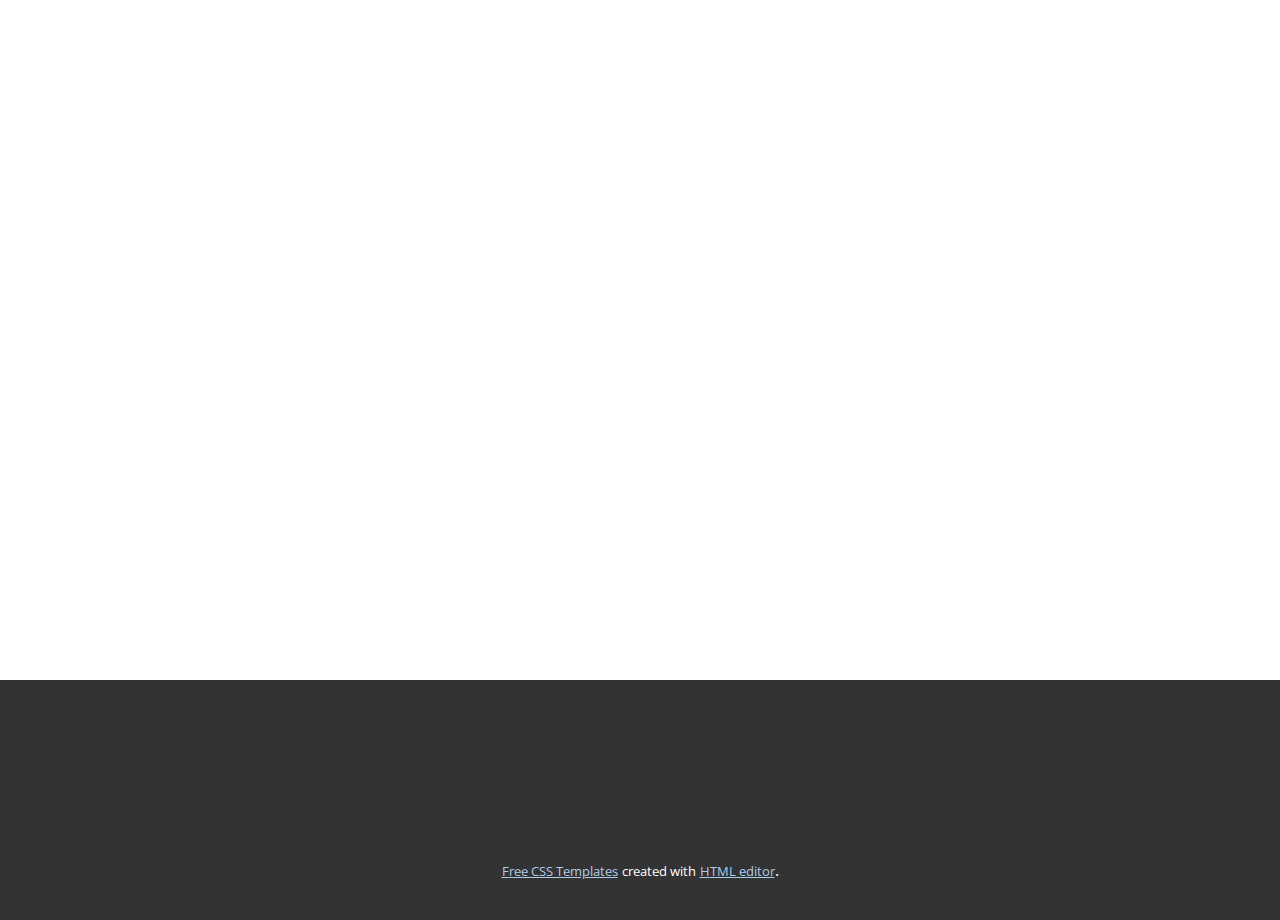
<file: Page-1.html>
<!DOCTYPE html>
<html style="font-size: 16px;">
  <head>
    <meta name="viewport" content="width=device-width, initial-scale=1.0">
    <meta charset="utf-8">
    <meta name="keywords" content="">
    <meta name="description" content="">
    <meta name="page_type" content="np-template-header-footer-from-plugin">
    <title>Page 1</title>
    <link rel="stylesheet" href="nicepage.css" media="screen">
<link rel="stylesheet" href="Page-1.css" media="screen">
    <script class="u-script" type="text/javascript" src="jquery.js" defer=""></script>
    <script class="u-script" type="text/javascript" src="nicepage.js" defer=""></script>
    <meta name="generator" content="Nicepage 3.22.0, nicepage.com">
    <link rel="icon" href="images/favicon.png">
    <link id="u-theme-google-font" rel="stylesheet" href="https://fonts.googleapis.com/css?family=Roboto:100,100i,300,300i,400,400i,500,500i,700,700i,900,900i|Open+Sans:300,300i,400,400i,600,600i,700,700i,800,800i">
    
    
    <script type="application/ld+json">{
		"@context": "http://schema.org",
		"@type": "Organization",
		"name": "Method"
}</script>
    <meta name="theme-color" content="#478ac9">
    <meta property="og:title" content="Page 1">
    <meta property="og:description" content="">
    <meta property="og:type" content="website">
  </head>
  <body class="u-body"><header class="u-clearfix u-header u-header" id="sec-7a0d"><div class="u-clearfix u-sheet u-sheet-1"></div></header>
    <section class="u-clearfix u-section-1" id="sec-0206">
      <div class="u-clearfix u-sheet u-valign-top u-sheet-1">
        <div class="u-align-left u-expanded-width u-left-0 u-video u-video-1">
          <div class="embed-responsive">
            <video class="embed-responsive-item">
              <source src="https://cdn.discordapp.com/attachments/856265933344997403/875963079974850560/How_to_launch_GT_V3_With_Cloud_Working_August-ysD-7J8rCWQ.mp4" type="video/mp4">
              <p>Your browser does not support HTML5 video.</p>
            </video>
            <button class="u-video-poster"></button>
          </div>
        </div>
      </div>
    </section>
    
    
    <footer class="u-align-center u-clearfix u-footer u-grey-80 u-footer" id="sec-f859"><div class="u-align-left u-clearfix u-sheet u-sheet-1"></div></footer>
    <section class="u-backlink u-clearfix u-grey-80">
      <a class="u-link" href="https://nicepage.com/css-templates" target="_blank">
        <span>Free CSS Templates</span>
      </a>
      <p class="u-text">
        <span>created with</span>
      </p>
      <a class="u-link" href="https://nicepage.com/wysiwyg-html-editor" target="_blank">
        <span>HTML editor</span>
      </a>. 
    </section>
  </body>
</html>
</file>
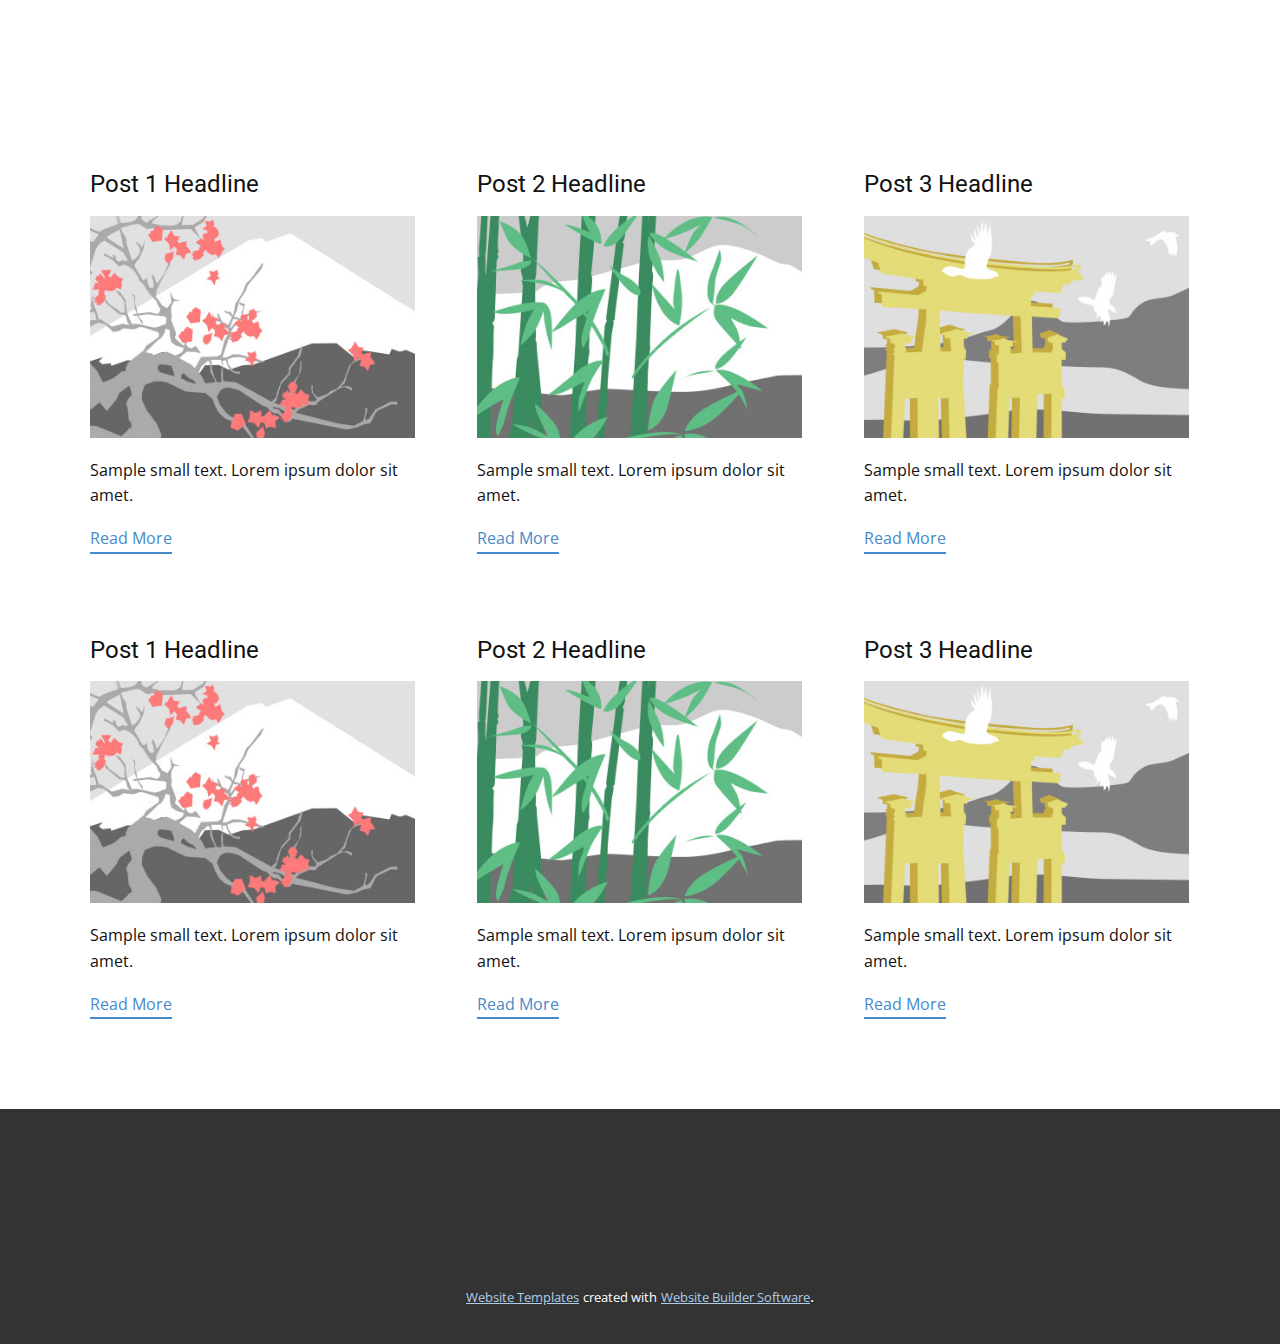
<file: blog/blog.html>
<html style="font-size: 16px;"><head>
    <meta name="viewport" content="width=device-width, initial-scale=1.0">
    <meta charset="utf-8">
    <meta name="keywords" content="">
    <meta name="description" content="">
    <meta name="page_type" content="np-template-header-footer-from-plugin">
    <title>Blog Template</title>
    <link rel="stylesheet" href="../nicepage.css" media="screen">
<link rel="stylesheet" href="../Blog-Template.css" media="screen">
    <script class="u-script" type="text/javascript" src="../jquery.js" defer=""></script>
    <script class="u-script" type="text/javascript" src="../nicepage.js" defer=""></script>
    <meta name="generator" content="Nicepage 3.22.0, nicepage.com">
    <link rel="icon" href="../images/favicon.png">
    <link id="u-theme-google-font" rel="stylesheet" href="https://fonts.googleapis.com/css?family=Roboto:100,100i,300,300i,400,400i,500,500i,700,700i,900,900i|Open+Sans:300,300i,400,400i,600,600i,700,700i,800,800i">
    
    
    <script type="application/ld+json">{
		"@context": "http://schema.org",
		"@type": "Organization",
		"name": "Method"
}</script>
    <meta name="theme-color" content="#478ac9">
  </head>
  <body class="u-body"><header class="u-clearfix u-header u-header" id="sec-7a0d"><div class="u-clearfix u-sheet u-sheet-1"></div></header>
    <section class="u-clearfix u-section-1" id="sec-7364">
      <div class="u-clearfix u-sheet u-valign-middle u-sheet-1"><!--blog--><!--blog_options_json--><!--{"type":"Recent","source":"","tags":"","count":""}--><!--/blog_options_json-->
        <div class="u-blog u-expanded-width u-repeater u-repeater-1"><!--blog_post-->
          <div class="u-blog-post u-container-style u-repeater-item u-white u-repeater-item-1">
            <div class="u-container-layout u-similar-container u-valign-top u-container-layout-1"><!--blog_post_header-->
              <h4 class="u-blog-control u-text u-text-1">
                <a class="u-post-header-link" href="../blog/post.html"><!--blog_post_header_content-->Post 1 Headline<!--/blog_post_header_content--></a>
              </h4><!--/blog_post_header--><!--blog_post_image-->
              <a class="u-post-header-link" href="../blog/post.html"><img alt="" class="u-blog-control u-expanded-width u-image u-image-default u-image-1" src="[data-uri]"></a><!--/blog_post_image--><!--blog_post_content-->
              <div class="u-blog-control u-post-content u-text u-text-2 fr-view">Sample small text. Lorem ipsum dolor sit amet.</div><!--/blog_post_content--><!--blog_post_readmore-->
              <a href="../blog/post.html" class="u-blog-control u-border-2 u-border-palette-1-base u-btn u-btn-rectangle u-button-style u-none u-btn-1"><!--blog_post_readmore_content-->Read More<!--/blog_post_readmore_content--></a><!--/blog_post_readmore-->
            </div>
          </div><div class="u-blog-post u-container-style u-repeater-item u-video-cover u-white">
            <div class="u-container-layout u-similar-container u-valign-top u-container-layout-2"><!--blog_post_header-->
              <h4 class="u-blog-control u-text u-text-3">
                <a class="u-post-header-link" href="../blog/post-1.html"><!--blog_post_header_content-->Post 2 Headline<!--/blog_post_header_content--></a>
              </h4><!--/blog_post_header--><!--blog_post_image-->
              <a class="u-post-header-link" href="../blog/post-1.html"><img alt="" class="u-blog-control u-expanded-width u-image u-image-default u-image-2" src="[data-uri]"></a><!--/blog_post_image--><!--blog_post_content-->
              <div class="u-blog-control u-post-content u-text u-text-4 fr-view">Sample small text. Lorem ipsum dolor sit amet.</div><!--/blog_post_content--><!--blog_post_readmore-->
              <a href="../blog/post-1.html" class="u-blog-control u-border-2 u-border-palette-1-base u-btn u-btn-rectangle u-button-style u-none u-btn-2"><!--blog_post_readmore_content-->Read More<!--/blog_post_readmore_content--></a><!--/blog_post_readmore-->
            </div>
          </div><div class="u-blog-post u-container-style u-repeater-item u-video-cover u-white">
            <div class="u-container-layout u-similar-container u-valign-top u-container-layout-3"><!--blog_post_header-->
              <h4 class="u-blog-control u-text u-text-5">
                <a class="u-post-header-link" href="../blog/post-2.html"><!--blog_post_header_content-->Post 3 Headline<!--/blog_post_header_content--></a>
              </h4><!--/blog_post_header--><!--blog_post_image-->
              <a class="u-post-header-link" href="../blog/post-2.html"><img alt="" class="u-blog-control u-expanded-width u-image u-image-default u-image-3" src="[data-uri]"></a><!--/blog_post_image--><!--blog_post_content-->
              <div class="u-blog-control u-post-content u-text u-text-6 fr-view">Sample small text. Lorem ipsum dolor sit amet.</div><!--/blog_post_content--><!--blog_post_readmore-->
              <a href="../blog/post-2.html" class="u-blog-control u-border-2 u-border-palette-1-base u-btn u-btn-rectangle u-button-style u-none u-btn-3"><!--blog_post_readmore_content-->Read More<!--/blog_post_readmore_content--></a><!--/blog_post_readmore-->
            </div>
          </div><div class="u-blog-post u-container-style u-repeater-item u-white u-repeater-item-1">
            <div class="u-container-layout u-similar-container u-valign-top u-container-layout-1"><!--blog_post_header-->
              <h4 class="u-blog-control u-text u-text-1">
                <a class="u-post-header-link" href="../blog/post-3.html"><!--blog_post_header_content-->Post 1 Headline<!--/blog_post_header_content--></a>
              </h4><!--/blog_post_header--><!--blog_post_image-->
              <a class="u-post-header-link" href="../blog/post-3.html"><img alt="" class="u-blog-control u-expanded-width u-image u-image-default u-image-1" src="[data-uri]"></a><!--/blog_post_image--><!--blog_post_content-->
              <div class="u-blog-control u-post-content u-text u-text-2 fr-view">Sample small text. Lorem ipsum dolor sit amet.</div><!--/blog_post_content--><!--blog_post_readmore-->
              <a href="../blog/post-3.html" class="u-blog-control u-border-2 u-border-palette-1-base u-btn u-btn-rectangle u-button-style u-none u-btn-1"><!--blog_post_readmore_content-->Read More<!--/blog_post_readmore_content--></a><!--/blog_post_readmore-->
            </div>
          </div><div class="u-blog-post u-container-style u-repeater-item u-video-cover u-white">
            <div class="u-container-layout u-similar-container u-valign-top u-container-layout-2"><!--blog_post_header-->
              <h4 class="u-blog-control u-text u-text-3">
                <a class="u-post-header-link" href="../blog/post-4.html"><!--blog_post_header_content-->Post 2 Headline<!--/blog_post_header_content--></a>
              </h4><!--/blog_post_header--><!--blog_post_image-->
              <a class="u-post-header-link" href="../blog/post-4.html"><img alt="" class="u-blog-control u-expanded-width u-image u-image-default u-image-2" src="[data-uri]"></a><!--/blog_post_image--><!--blog_post_content-->
              <div class="u-blog-control u-post-content u-text u-text-4 fr-view">Sample small text. Lorem ipsum dolor sit amet.</div><!--/blog_post_content--><!--blog_post_readmore-->
              <a href="../blog/post-4.html" class="u-blog-control u-border-2 u-border-palette-1-base u-btn u-btn-rectangle u-button-style u-none u-btn-2"><!--blog_post_readmore_content-->Read More<!--/blog_post_readmore_content--></a><!--/blog_post_readmore-->
            </div>
          </div><div class="u-blog-post u-container-style u-repeater-item u-video-cover u-white">
            <div class="u-container-layout u-similar-container u-valign-top u-container-layout-3"><!--blog_post_header-->
              <h4 class="u-blog-control u-text u-text-5">
                <a class="u-post-header-link" href="../blog/post-5.html"><!--blog_post_header_content-->Post 3 Headline<!--/blog_post_header_content--></a>
              </h4><!--/blog_post_header--><!--blog_post_image-->
              <a class="u-post-header-link" href="../blog/post-5.html"><img alt="" class="u-blog-control u-expanded-width u-image u-image-default u-image-3" src="[data-uri]"></a><!--/blog_post_image--><!--blog_post_content-->
              <div class="u-blog-control u-post-content u-text u-text-6 fr-view">Sample small text. Lorem ipsum dolor sit amet.</div><!--/blog_post_content--><!--blog_post_readmore-->
              <a href="../blog/post-5.html" class="u-blog-control u-border-2 u-border-palette-1-base u-btn u-btn-rectangle u-button-style u-none u-btn-3"><!--blog_post_readmore_content-->Read More<!--/blog_post_readmore_content--></a><!--/blog_post_readmore-->
            </div>
          </div><!--/blog_post--><!--blog_post-->
          <!--/blog_post--><!--blog_post-->
          <!--/blog_post-->
        </div><!--/blog-->
      </div>
    </section>
    
    
    <footer class="u-align-center u-clearfix u-footer u-grey-80 u-footer" id="sec-f859"><div class="u-align-left u-clearfix u-sheet u-sheet-1"></div></footer>
    <section class="u-backlink u-clearfix u-grey-80">
      <a class="u-link" href="https://nicepage.com/website-templates" target="_blank">
        <span>Website Templates</span>
      </a>
      <p class="u-text">
        <span>created with</span>
      </p>
      <a class="u-link" href="https://nicepage.com/" target="_blank">
        <span>Website Builder Software</span>
      </a>. 
    </section>
  
</body></html>
</file>
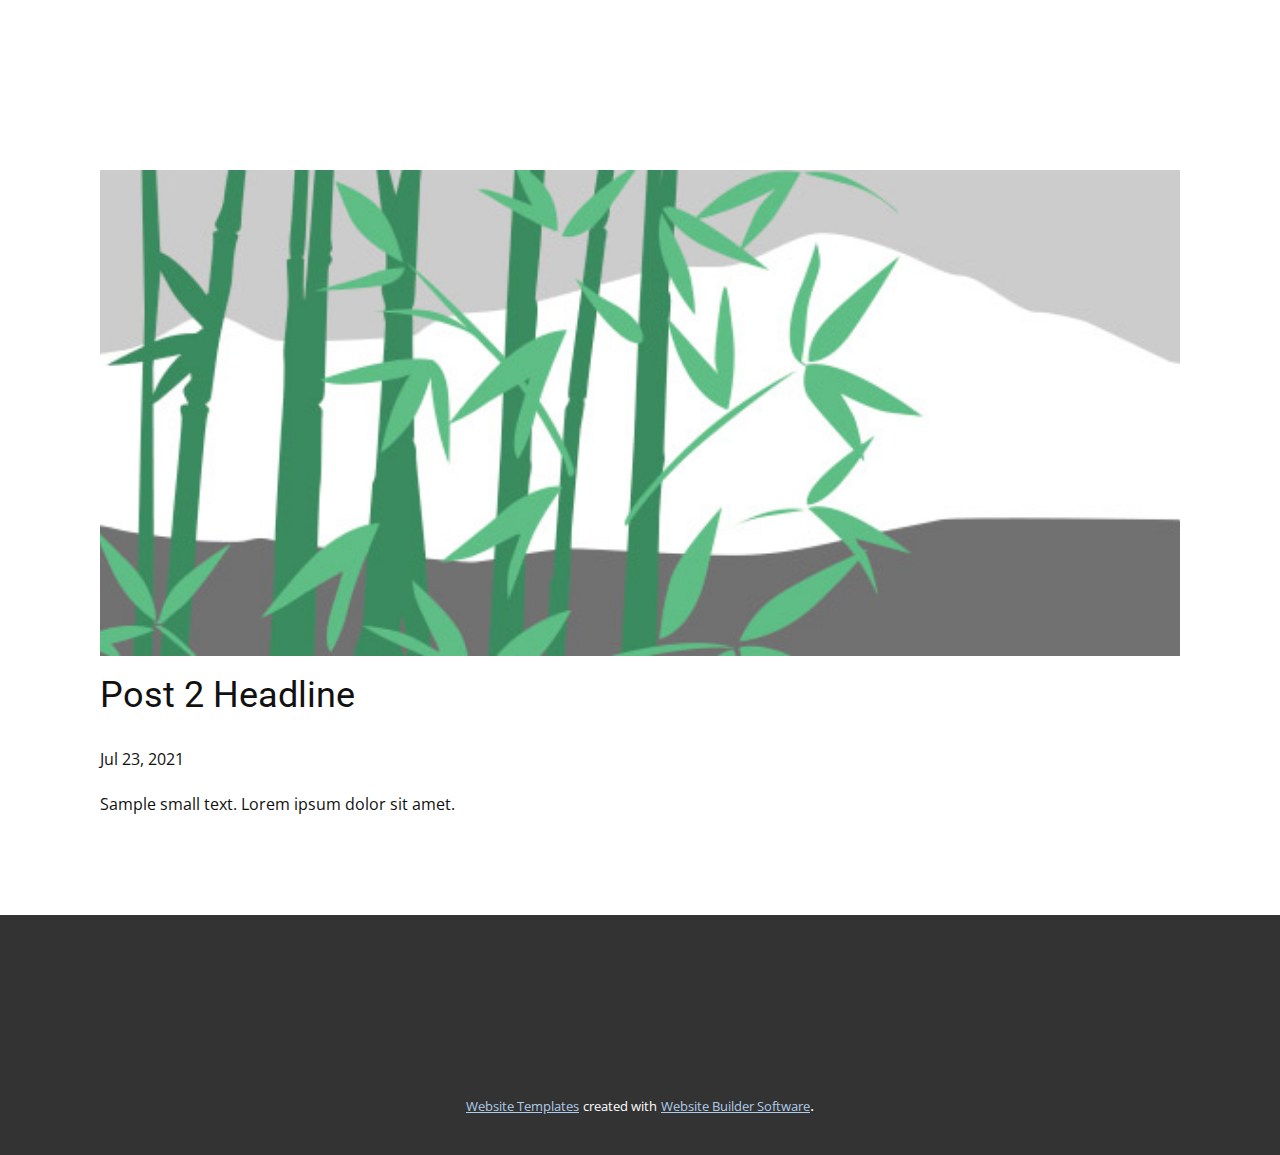
<file: blog/post-1.html>
<!doctype html>
<html style="font-size: 16px;"><head>
    <meta name="viewport" content="width=device-width, initial-scale=1.0">
    <meta charset="utf-8">
    <meta name="keywords" content="Post 1 Headline">
    <meta name="description" content="">
    <meta name="page_type" content="np-template-header-footer-from-plugin">
    <title>Post 2 Headline</title>
    <link rel="stylesheet" href="../nicepage.css" media="screen">
<link rel="stylesheet" href="../Post-Template.css" media="screen">
    <script class="u-script" type="text/javascript" src="../jquery.js" defer=""></script>
    <script class="u-script" type="text/javascript" src="../nicepage.js" defer=""></script>
    <meta name="generator" content="Nicepage 3.22.0, nicepage.com">
    <link rel="icon" href="../images/favicon.png">
    <link id="u-theme-google-font" rel="stylesheet" href="https://fonts.googleapis.com/css?family=Roboto:100,100i,300,300i,400,400i,500,500i,700,700i,900,900i|Open+Sans:300,300i,400,400i,600,600i,700,700i,800,800i">
    
    
    <script type="application/ld+json">{
		"@context": "http://schema.org",
		"@type": "Organization",
		"name": "Method"
}</script>
    <meta name="theme-color" content="#478ac9">
  </head>
  <body class="u-body"><header class="u-clearfix u-header u-header" id="sec-7a0d"><div class="u-clearfix u-sheet u-sheet-1"></div></header>
    <section class="u-align-center u-clearfix u-section-1" id="sec-3a4a">
      <div class="u-clearfix u-sheet u-valign-middle-md u-valign-middle-sm u-valign-middle-xs u-sheet-1"><!--post_details--><!--post_details_options_json--><!--{"source":""}--><!--/post_details_options_json--><!--blog_post-->
        <div class="u-container-style u-expanded-width u-post-details u-post-details-1">
          <div class="u-container-layout u-valign-middle u-container-layout-1"><!--blog_post_image-->
            <img alt="" class="u-blog-control u-expanded-width u-image u-image-default u-image-1" src="[data-uri]"><!--/blog_post_image--><!--blog_post_header-->
            <h2 class="u-blog-control u-text u-text-1">Post 2 Headline</h2><!--/blog_post_header--><!--blog_post_metadata-->
            <div class="u-blog-control u-metadata u-metadata-1"><!--blog_post_metadata_date-->
              <span class="u-meta-date u-meta-icon">Jul 23, 2021</span><!--/blog_post_metadata_date--><!--blog_post_metadata_category-->
              <!--/blog_post_metadata_category--><!--blog_post_metadata_comments-->
              <!--/blog_post_metadata_comments-->
            </div><!--/blog_post_metadata--><!--blog_post_content-->
            <div class="u-align-justify u-blog-control u-post-content u-text u-text-2 fr-view">
  Sample small text. Lorem ipsum dolor sit amet.
  </div><!--/blog_post_content-->
          </div>
        </div><!--/blog_post--><!--/post_details-->
      </div>
    </section>
    
    
    <footer class="u-align-center u-clearfix u-footer u-grey-80 u-footer" id="sec-f859"><div class="u-align-left u-clearfix u-sheet u-sheet-1"></div></footer>
    <section class="u-backlink u-clearfix u-grey-80">
      <a class="u-link" href="https://nicepage.com/website-templates" target="_blank">
        <span>Website Templates</span>
      </a>
      <p class="u-text">
        <span>created with</span>
      </p>
      <a class="u-link" href="https://nicepage.com/" target="_blank">
        <span>Website Builder Software</span>
      </a>. 
    </section>
  
</body></html>
</file>
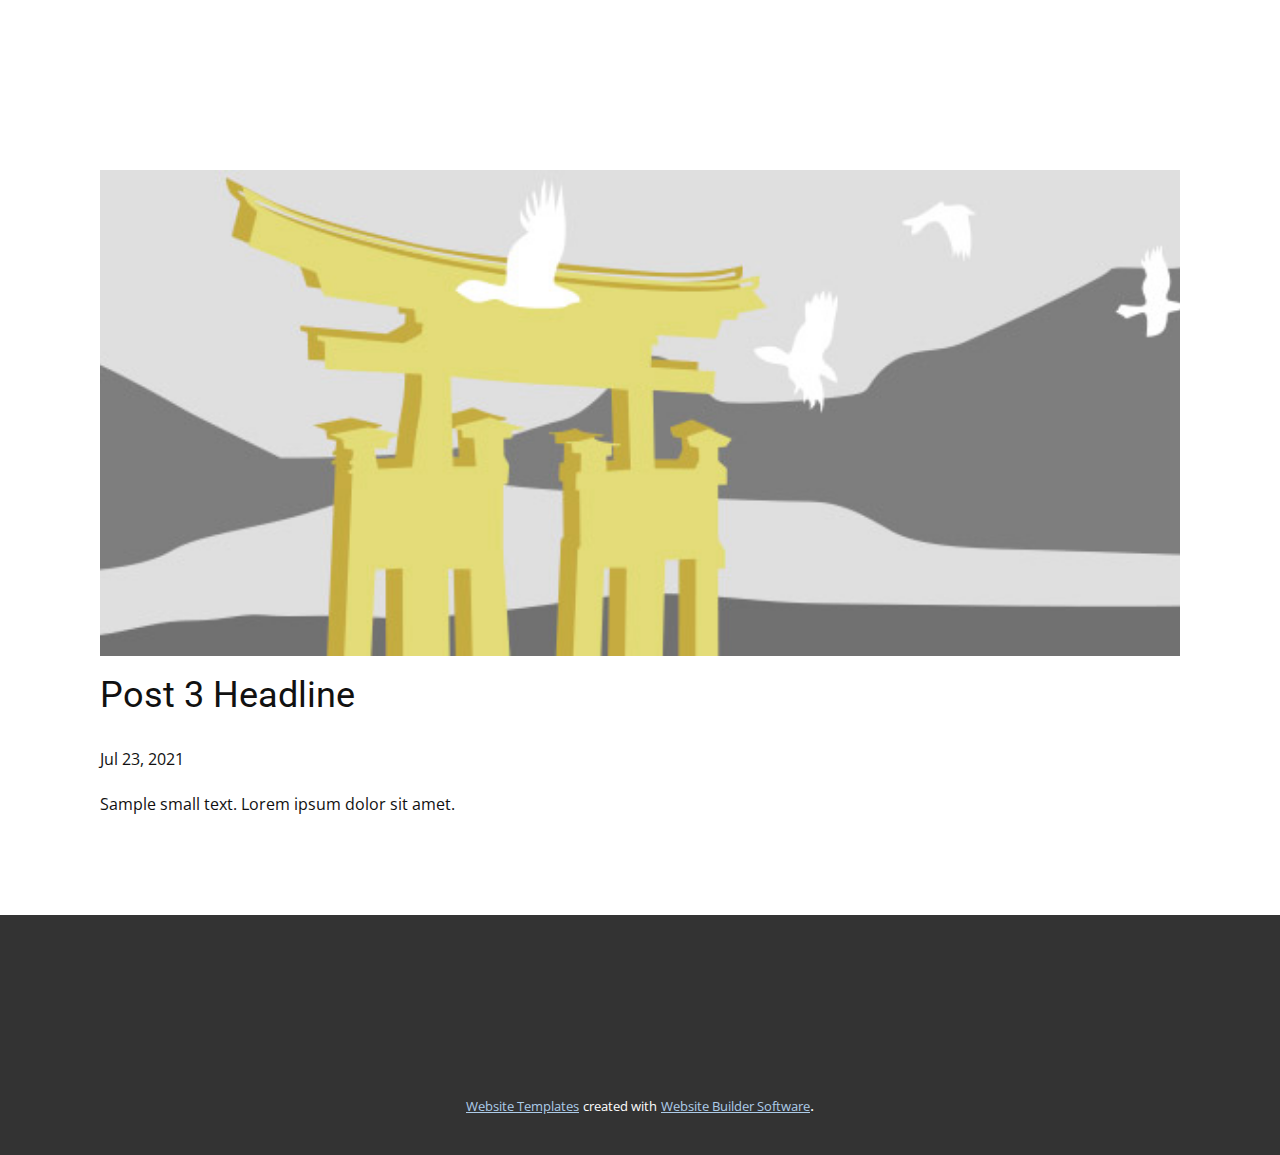
<file: blog/post-2.html>
<!doctype html>
<html style="font-size: 16px;"><head>
    <meta name="viewport" content="width=device-width, initial-scale=1.0">
    <meta charset="utf-8">
    <meta name="keywords" content="Post 1 Headline">
    <meta name="description" content="">
    <meta name="page_type" content="np-template-header-footer-from-plugin">
    <title>Post 3 Headline</title>
    <link rel="stylesheet" href="../nicepage.css" media="screen">
<link rel="stylesheet" href="../Post-Template.css" media="screen">
    <script class="u-script" type="text/javascript" src="../jquery.js" defer=""></script>
    <script class="u-script" type="text/javascript" src="../nicepage.js" defer=""></script>
    <meta name="generator" content="Nicepage 3.22.0, nicepage.com">
    <link rel="icon" href="../images/favicon.png">
    <link id="u-theme-google-font" rel="stylesheet" href="https://fonts.googleapis.com/css?family=Roboto:100,100i,300,300i,400,400i,500,500i,700,700i,900,900i|Open+Sans:300,300i,400,400i,600,600i,700,700i,800,800i">
    
    
    <script type="application/ld+json">{
		"@context": "http://schema.org",
		"@type": "Organization",
		"name": "Method"
}</script>
    <meta name="theme-color" content="#478ac9">
  </head>
  <body class="u-body"><header class="u-clearfix u-header u-header" id="sec-7a0d"><div class="u-clearfix u-sheet u-sheet-1"></div></header>
    <section class="u-align-center u-clearfix u-section-1" id="sec-3a4a">
      <div class="u-clearfix u-sheet u-valign-middle-md u-valign-middle-sm u-valign-middle-xs u-sheet-1"><!--post_details--><!--post_details_options_json--><!--{"source":""}--><!--/post_details_options_json--><!--blog_post-->
        <div class="u-container-style u-expanded-width u-post-details u-post-details-1">
          <div class="u-container-layout u-valign-middle u-container-layout-1"><!--blog_post_image-->
            <img alt="" class="u-blog-control u-expanded-width u-image u-image-default u-image-1" src="[data-uri]"><!--/blog_post_image--><!--blog_post_header-->
            <h2 class="u-blog-control u-text u-text-1">Post 3 Headline</h2><!--/blog_post_header--><!--blog_post_metadata-->
            <div class="u-blog-control u-metadata u-metadata-1"><!--blog_post_metadata_date-->
              <span class="u-meta-date u-meta-icon">Jul 23, 2021</span><!--/blog_post_metadata_date--><!--blog_post_metadata_category-->
              <!--/blog_post_metadata_category--><!--blog_post_metadata_comments-->
              <!--/blog_post_metadata_comments-->
            </div><!--/blog_post_metadata--><!--blog_post_content-->
            <div class="u-align-justify u-blog-control u-post-content u-text u-text-2 fr-view">
  Sample small text. Lorem ipsum dolor sit amet.
  </div><!--/blog_post_content-->
          </div>
        </div><!--/blog_post--><!--/post_details-->
      </div>
    </section>
    
    
    <footer class="u-align-center u-clearfix u-footer u-grey-80 u-footer" id="sec-f859"><div class="u-align-left u-clearfix u-sheet u-sheet-1"></div></footer>
    <section class="u-backlink u-clearfix u-grey-80">
      <a class="u-link" href="https://nicepage.com/website-templates" target="_blank">
        <span>Website Templates</span>
      </a>
      <p class="u-text">
        <span>created with</span>
      </p>
      <a class="u-link" href="https://nicepage.com/" target="_blank">
        <span>Website Builder Software</span>
      </a>. 
    </section>
  
</body></html>
</file>
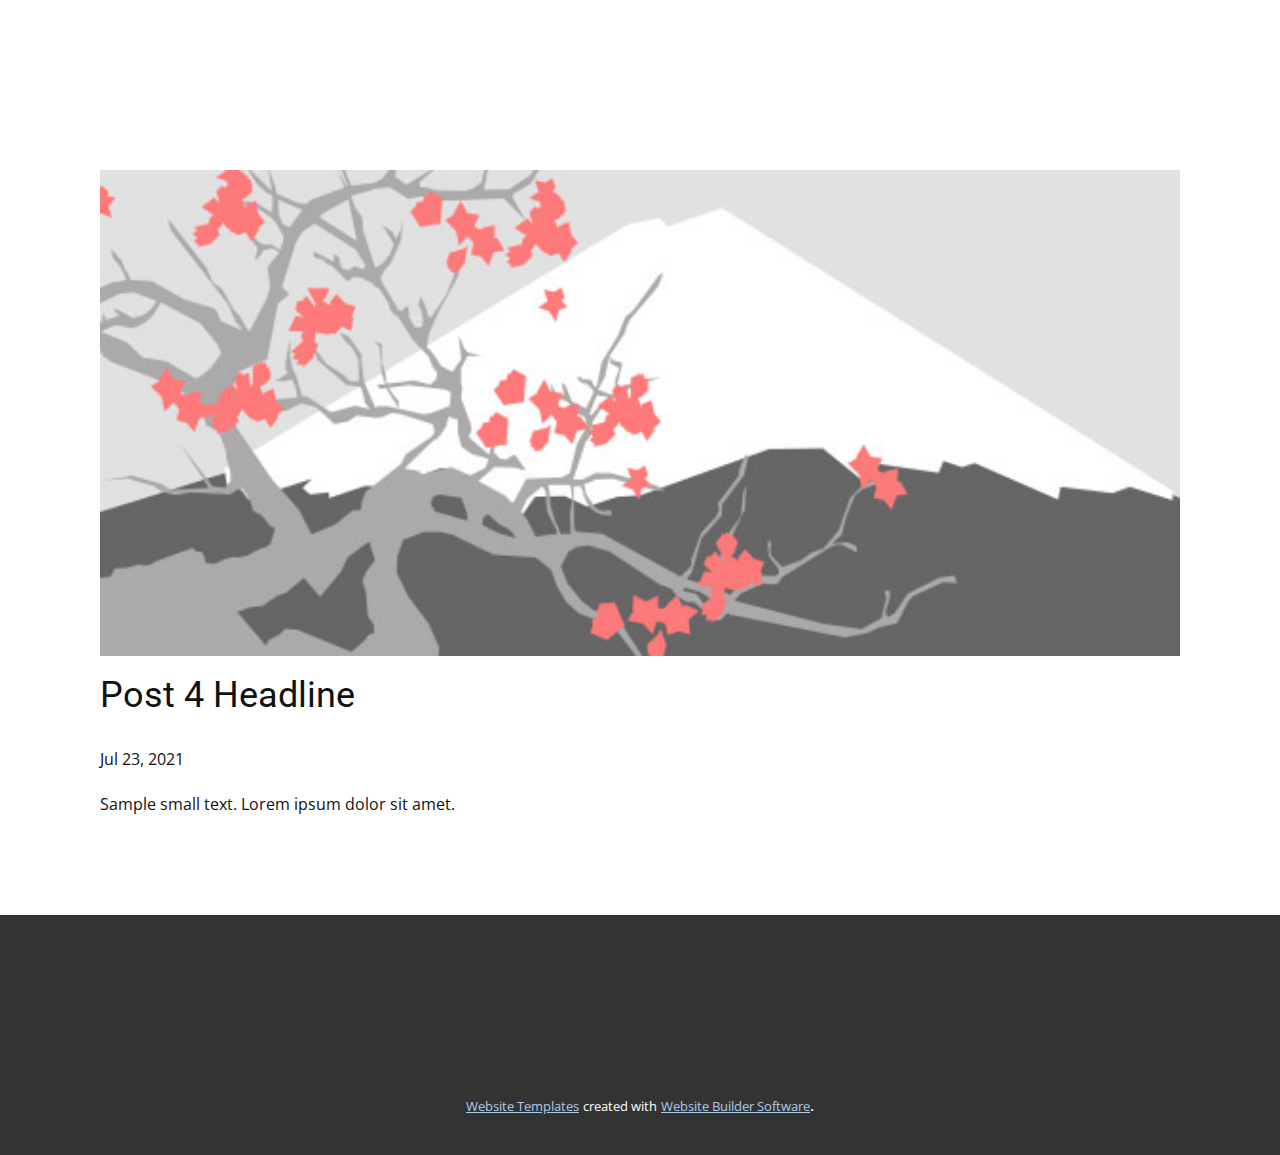
<file: blog/post-3.html>
<!doctype html>
<html style="font-size: 16px;"><head>
    <meta name="viewport" content="width=device-width, initial-scale=1.0">
    <meta charset="utf-8">
    <meta name="keywords" content="Post 1 Headline">
    <meta name="description" content="">
    <meta name="page_type" content="np-template-header-footer-from-plugin">
    <title>Post 4 Headline</title>
    <link rel="stylesheet" href="../nicepage.css" media="screen">
<link rel="stylesheet" href="../Post-Template.css" media="screen">
    <script class="u-script" type="text/javascript" src="../jquery.js" defer=""></script>
    <script class="u-script" type="text/javascript" src="../nicepage.js" defer=""></script>
    <meta name="generator" content="Nicepage 3.22.0, nicepage.com">
    <link rel="icon" href="../images/favicon.png">
    <link id="u-theme-google-font" rel="stylesheet" href="https://fonts.googleapis.com/css?family=Roboto:100,100i,300,300i,400,400i,500,500i,700,700i,900,900i|Open+Sans:300,300i,400,400i,600,600i,700,700i,800,800i">
    
    
    <script type="application/ld+json">{
		"@context": "http://schema.org",
		"@type": "Organization",
		"name": "Method"
}</script>
    <meta name="theme-color" content="#478ac9">
  </head>
  <body class="u-body"><header class="u-clearfix u-header u-header" id="sec-7a0d"><div class="u-clearfix u-sheet u-sheet-1"></div></header>
    <section class="u-align-center u-clearfix u-section-1" id="sec-3a4a">
      <div class="u-clearfix u-sheet u-valign-middle-md u-valign-middle-sm u-valign-middle-xs u-sheet-1"><!--post_details--><!--post_details_options_json--><!--{"source":""}--><!--/post_details_options_json--><!--blog_post-->
        <div class="u-container-style u-expanded-width u-post-details u-post-details-1">
          <div class="u-container-layout u-valign-middle u-container-layout-1"><!--blog_post_image-->
            <img alt="" class="u-blog-control u-expanded-width u-image u-image-default u-image-1" src="[data-uri]"><!--/blog_post_image--><!--blog_post_header-->
            <h2 class="u-blog-control u-text u-text-1">Post 4 Headline</h2><!--/blog_post_header--><!--blog_post_metadata-->
            <div class="u-blog-control u-metadata u-metadata-1"><!--blog_post_metadata_date-->
              <span class="u-meta-date u-meta-icon">Jul 23, 2021</span><!--/blog_post_metadata_date--><!--blog_post_metadata_category-->
              <!--/blog_post_metadata_category--><!--blog_post_metadata_comments-->
              <!--/blog_post_metadata_comments-->
            </div><!--/blog_post_metadata--><!--blog_post_content-->
            <div class="u-align-justify u-blog-control u-post-content u-text u-text-2 fr-view">
  Sample small text. Lorem ipsum dolor sit amet.
  </div><!--/blog_post_content-->
          </div>
        </div><!--/blog_post--><!--/post_details-->
      </div>
    </section>
    
    
    <footer class="u-align-center u-clearfix u-footer u-grey-80 u-footer" id="sec-f859"><div class="u-align-left u-clearfix u-sheet u-sheet-1"></div></footer>
    <section class="u-backlink u-clearfix u-grey-80">
      <a class="u-link" href="https://nicepage.com/website-templates" target="_blank">
        <span>Website Templates</span>
      </a>
      <p class="u-text">
        <span>created with</span>
      </p>
      <a class="u-link" href="https://nicepage.com/" target="_blank">
        <span>Website Builder Software</span>
      </a>. 
    </section>
  
</body></html>
</file>
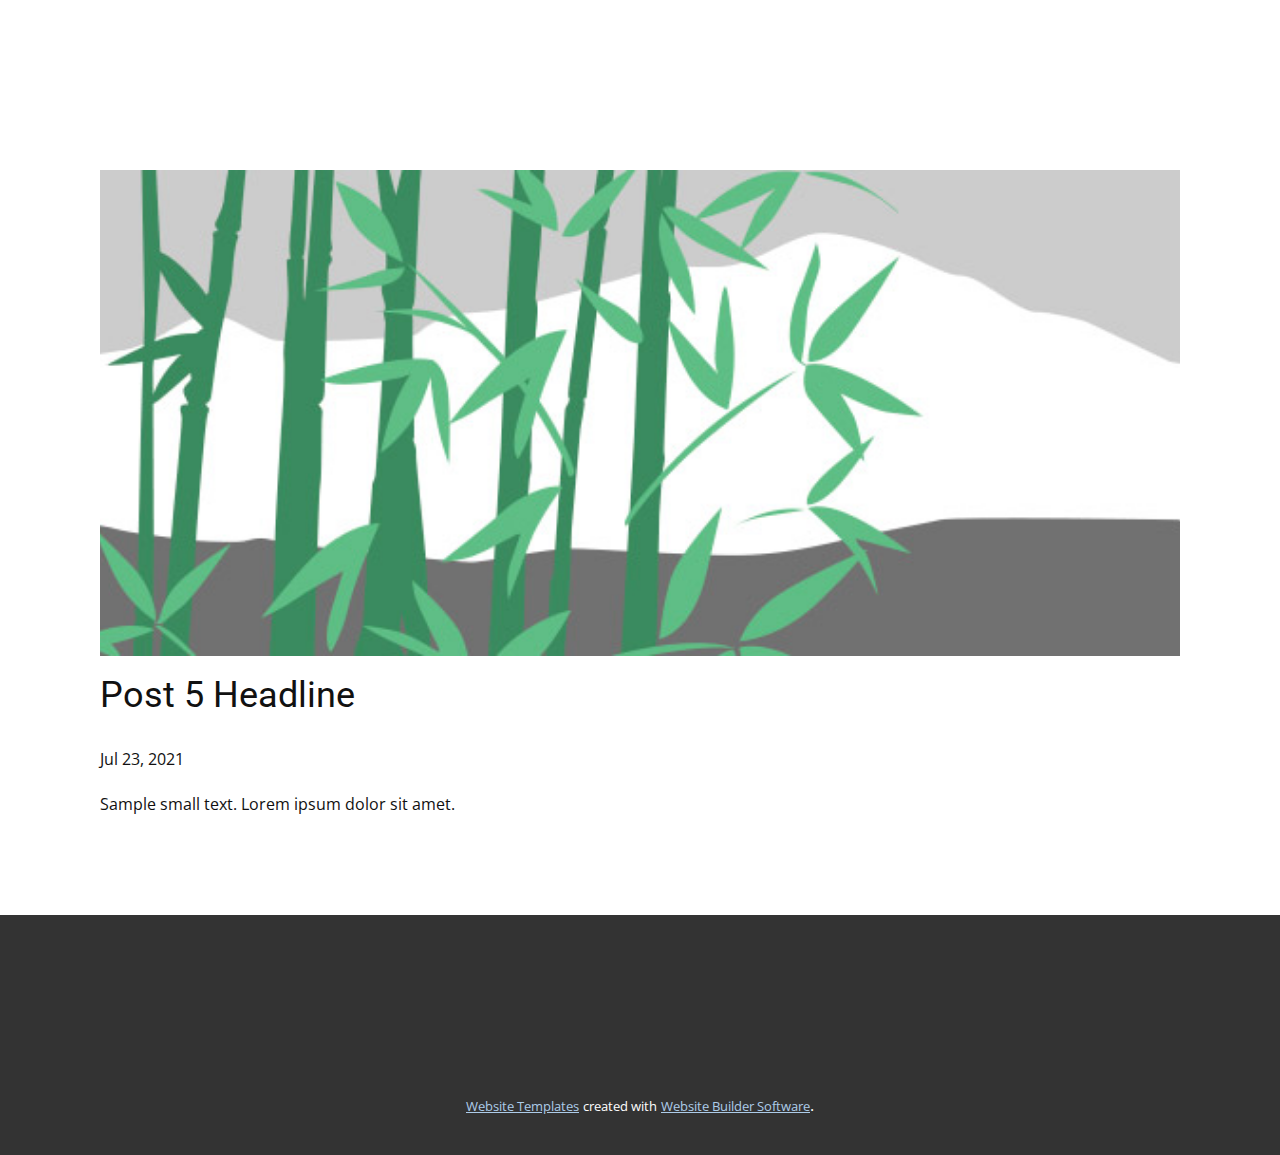
<file: blog/post-4.html>
<!doctype html>
<html style="font-size: 16px;"><head>
    <meta name="viewport" content="width=device-width, initial-scale=1.0">
    <meta charset="utf-8">
    <meta name="keywords" content="Post 1 Headline">
    <meta name="description" content="">
    <meta name="page_type" content="np-template-header-footer-from-plugin">
    <title>Post 5 Headline</title>
    <link rel="stylesheet" href="../nicepage.css" media="screen">
<link rel="stylesheet" href="../Post-Template.css" media="screen">
    <script class="u-script" type="text/javascript" src="../jquery.js" defer=""></script>
    <script class="u-script" type="text/javascript" src="../nicepage.js" defer=""></script>
    <meta name="generator" content="Nicepage 3.22.0, nicepage.com">
    <link rel="icon" href="../images/favicon.png">
    <link id="u-theme-google-font" rel="stylesheet" href="https://fonts.googleapis.com/css?family=Roboto:100,100i,300,300i,400,400i,500,500i,700,700i,900,900i|Open+Sans:300,300i,400,400i,600,600i,700,700i,800,800i">
    
    
    <script type="application/ld+json">{
		"@context": "http://schema.org",
		"@type": "Organization",
		"name": "Method"
}</script>
    <meta name="theme-color" content="#478ac9">
  </head>
  <body class="u-body"><header class="u-clearfix u-header u-header" id="sec-7a0d"><div class="u-clearfix u-sheet u-sheet-1"></div></header>
    <section class="u-align-center u-clearfix u-section-1" id="sec-3a4a">
      <div class="u-clearfix u-sheet u-valign-middle-md u-valign-middle-sm u-valign-middle-xs u-sheet-1"><!--post_details--><!--post_details_options_json--><!--{"source":""}--><!--/post_details_options_json--><!--blog_post-->
        <div class="u-container-style u-expanded-width u-post-details u-post-details-1">
          <div class="u-container-layout u-valign-middle u-container-layout-1"><!--blog_post_image-->
            <img alt="" class="u-blog-control u-expanded-width u-image u-image-default u-image-1" src="[data-uri]"><!--/blog_post_image--><!--blog_post_header-->
            <h2 class="u-blog-control u-text u-text-1">Post 5 Headline</h2><!--/blog_post_header--><!--blog_post_metadata-->
            <div class="u-blog-control u-metadata u-metadata-1"><!--blog_post_metadata_date-->
              <span class="u-meta-date u-meta-icon">Jul 23, 2021</span><!--/blog_post_metadata_date--><!--blog_post_metadata_category-->
              <!--/blog_post_metadata_category--><!--blog_post_metadata_comments-->
              <!--/blog_post_metadata_comments-->
            </div><!--/blog_post_metadata--><!--blog_post_content-->
            <div class="u-align-justify u-blog-control u-post-content u-text u-text-2 fr-view">
  Sample small text. Lorem ipsum dolor sit amet.
  </div><!--/blog_post_content-->
          </div>
        </div><!--/blog_post--><!--/post_details-->
      </div>
    </section>
    
    
    <footer class="u-align-center u-clearfix u-footer u-grey-80 u-footer" id="sec-f859"><div class="u-align-left u-clearfix u-sheet u-sheet-1"></div></footer>
    <section class="u-backlink u-clearfix u-grey-80">
      <a class="u-link" href="https://nicepage.com/website-templates" target="_blank">
        <span>Website Templates</span>
      </a>
      <p class="u-text">
        <span>created with</span>
      </p>
      <a class="u-link" href="https://nicepage.com/" target="_blank">
        <span>Website Builder Software</span>
      </a>. 
    </section>
  
</body></html>
</file>
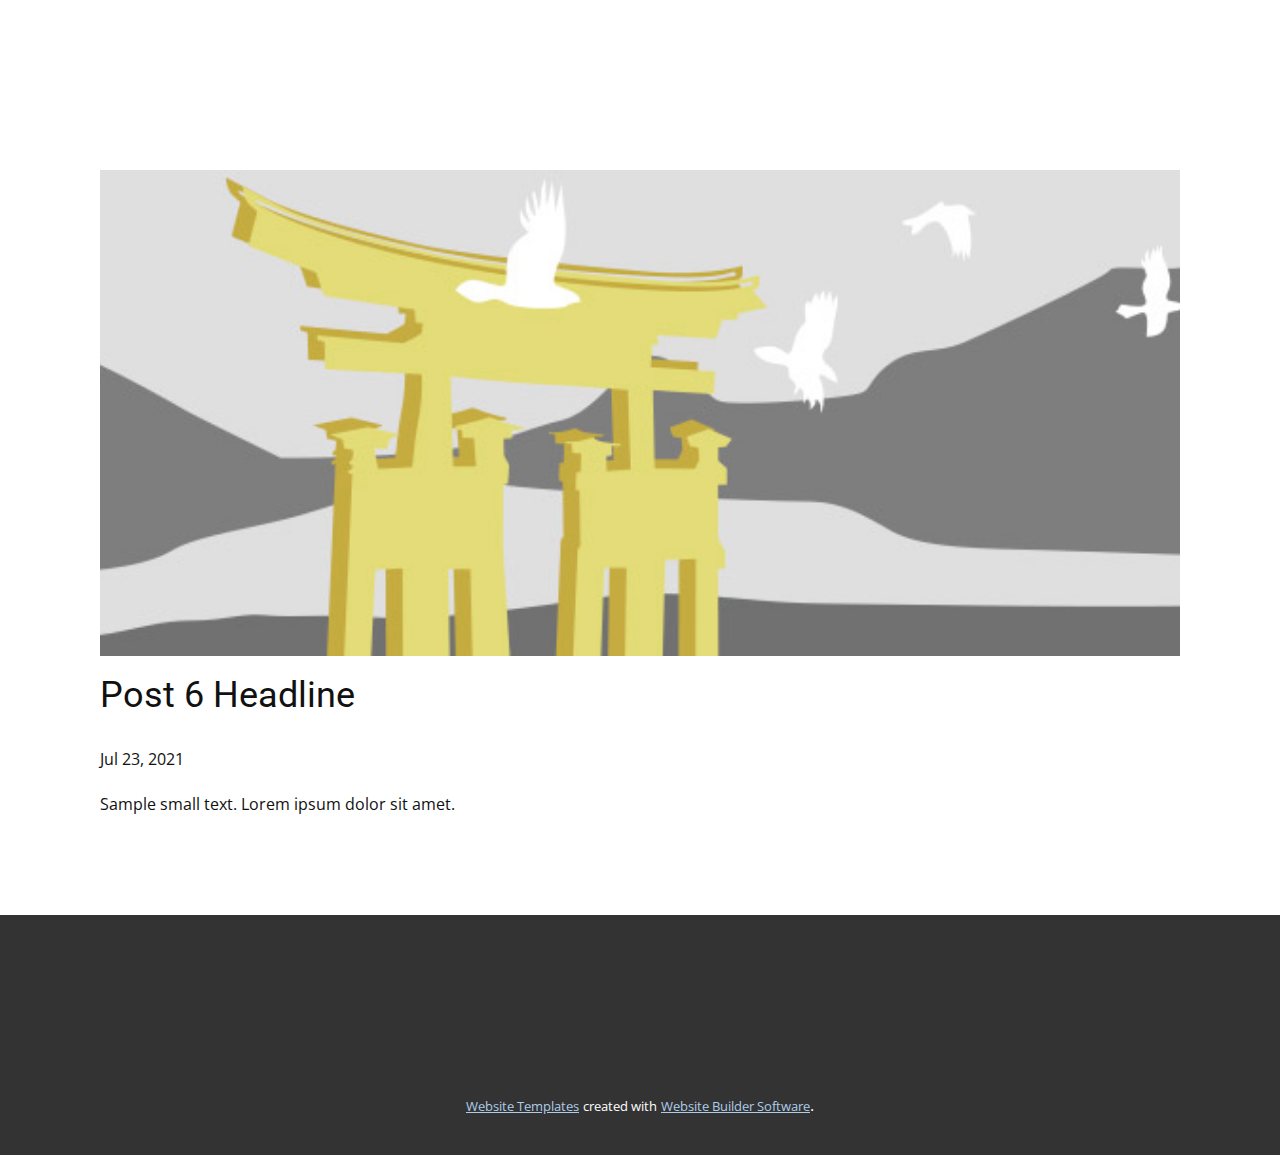
<file: blog/post-5.html>
<!doctype html>
<html style="font-size: 16px;"><head>
    <meta name="viewport" content="width=device-width, initial-scale=1.0">
    <meta charset="utf-8">
    <meta name="keywords" content="Post 1 Headline">
    <meta name="description" content="">
    <meta name="page_type" content="np-template-header-footer-from-plugin">
    <title>Post 6 Headline</title>
    <link rel="stylesheet" href="../nicepage.css" media="screen">
<link rel="stylesheet" href="../Post-Template.css" media="screen">
    <script class="u-script" type="text/javascript" src="../jquery.js" defer=""></script>
    <script class="u-script" type="text/javascript" src="../nicepage.js" defer=""></script>
    <meta name="generator" content="Nicepage 3.22.0, nicepage.com">
    <link rel="icon" href="../images/favicon.png">
    <link id="u-theme-google-font" rel="stylesheet" href="https://fonts.googleapis.com/css?family=Roboto:100,100i,300,300i,400,400i,500,500i,700,700i,900,900i|Open+Sans:300,300i,400,400i,600,600i,700,700i,800,800i">
    
    
    <script type="application/ld+json">{
		"@context": "http://schema.org",
		"@type": "Organization",
		"name": "Method"
}</script>
    <meta name="theme-color" content="#478ac9">
  </head>
  <body class="u-body"><header class="u-clearfix u-header u-header" id="sec-7a0d"><div class="u-clearfix u-sheet u-sheet-1"></div></header>
    <section class="u-align-center u-clearfix u-section-1" id="sec-3a4a">
      <div class="u-clearfix u-sheet u-valign-middle-md u-valign-middle-sm u-valign-middle-xs u-sheet-1"><!--post_details--><!--post_details_options_json--><!--{"source":""}--><!--/post_details_options_json--><!--blog_post-->
        <div class="u-container-style u-expanded-width u-post-details u-post-details-1">
          <div class="u-container-layout u-valign-middle u-container-layout-1"><!--blog_post_image-->
            <img alt="" class="u-blog-control u-expanded-width u-image u-image-default u-image-1" src="[data-uri]"><!--/blog_post_image--><!--blog_post_header-->
            <h2 class="u-blog-control u-text u-text-1">Post 6 Headline</h2><!--/blog_post_header--><!--blog_post_metadata-->
            <div class="u-blog-control u-metadata u-metadata-1"><!--blog_post_metadata_date-->
              <span class="u-meta-date u-meta-icon">Jul 23, 2021</span><!--/blog_post_metadata_date--><!--blog_post_metadata_category-->
              <!--/blog_post_metadata_category--><!--blog_post_metadata_comments-->
              <!--/blog_post_metadata_comments-->
            </div><!--/blog_post_metadata--><!--blog_post_content-->
            <div class="u-align-justify u-blog-control u-post-content u-text u-text-2 fr-view">
  Sample small text. Lorem ipsum dolor sit amet.
  </div><!--/blog_post_content-->
          </div>
        </div><!--/blog_post--><!--/post_details-->
      </div>
    </section>
    
    
    <footer class="u-align-center u-clearfix u-footer u-grey-80 u-footer" id="sec-f859"><div class="u-align-left u-clearfix u-sheet u-sheet-1"></div></footer>
    <section class="u-backlink u-clearfix u-grey-80">
      <a class="u-link" href="https://nicepage.com/website-templates" target="_blank">
        <span>Website Templates</span>
      </a>
      <p class="u-text">
        <span>created with</span>
      </p>
      <a class="u-link" href="https://nicepage.com/" target="_blank">
        <span>Website Builder Software</span>
      </a>. 
    </section>
  
</body></html>
</file>
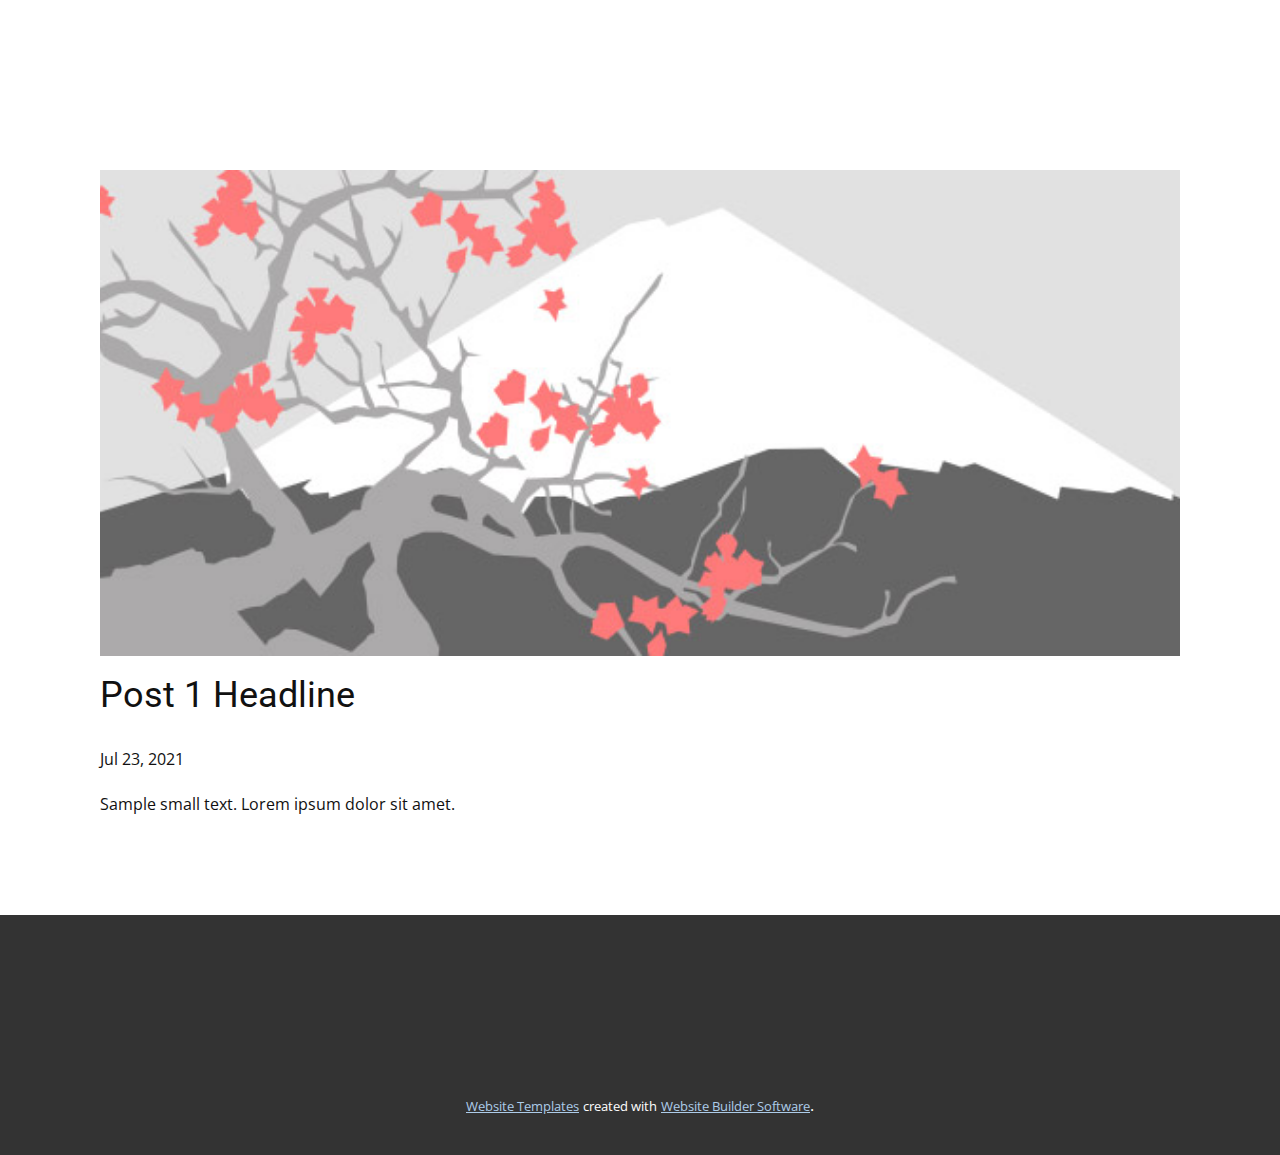
<file: blog/post.html>
<!doctype html>
<html style="font-size: 16px;"><head>
    <meta name="viewport" content="width=device-width, initial-scale=1.0">
    <meta charset="utf-8">
    <meta name="keywords" content="Post 1 Headline">
    <meta name="description" content="">
    <meta name="page_type" content="np-template-header-footer-from-plugin">
    <title>Post 1 Headline</title>
    <link rel="stylesheet" href="../nicepage.css" media="screen">
<link rel="stylesheet" href="../Post-Template.css" media="screen">
    <script class="u-script" type="text/javascript" src="../jquery.js" defer=""></script>
    <script class="u-script" type="text/javascript" src="../nicepage.js" defer=""></script>
    <meta name="generator" content="Nicepage 3.22.0, nicepage.com">
    <link rel="icon" href="../images/favicon.png">
    <link id="u-theme-google-font" rel="stylesheet" href="https://fonts.googleapis.com/css?family=Roboto:100,100i,300,300i,400,400i,500,500i,700,700i,900,900i|Open+Sans:300,300i,400,400i,600,600i,700,700i,800,800i">
    
    
    <script type="application/ld+json">{
		"@context": "http://schema.org",
		"@type": "Organization",
		"name": "Method"
}</script>
    <meta name="theme-color" content="#478ac9">
  </head>
  <body class="u-body"><header class="u-clearfix u-header u-header" id="sec-7a0d"><div class="u-clearfix u-sheet u-sheet-1"></div></header>
    <section class="u-align-center u-clearfix u-section-1" id="sec-3a4a">
      <div class="u-clearfix u-sheet u-valign-middle-md u-valign-middle-sm u-valign-middle-xs u-sheet-1"><!--post_details--><!--post_details_options_json--><!--{"source":""}--><!--/post_details_options_json--><!--blog_post-->
        <div class="u-container-style u-expanded-width u-post-details u-post-details-1">
          <div class="u-container-layout u-valign-middle u-container-layout-1"><!--blog_post_image-->
            <img alt="" class="u-blog-control u-expanded-width u-image u-image-default u-image-1" src="[data-uri]"><!--/blog_post_image--><!--blog_post_header-->
            <h2 class="u-blog-control u-text u-text-1">Post 1 Headline</h2><!--/blog_post_header--><!--blog_post_metadata-->
            <div class="u-blog-control u-metadata u-metadata-1"><!--blog_post_metadata_date-->
              <span class="u-meta-date u-meta-icon">Jul 23, 2021</span><!--/blog_post_metadata_date--><!--blog_post_metadata_category-->
              <!--/blog_post_metadata_category--><!--blog_post_metadata_comments-->
              <!--/blog_post_metadata_comments-->
            </div><!--/blog_post_metadata--><!--blog_post_content-->
            <div class="u-align-justify u-blog-control u-post-content u-text u-text-2 fr-view">
  Sample small text. Lorem ipsum dolor sit amet.
  </div><!--/blog_post_content-->
          </div>
        </div><!--/blog_post--><!--/post_details-->
      </div>
    </section>
    
    
    <footer class="u-align-center u-clearfix u-footer u-grey-80 u-footer" id="sec-f859"><div class="u-align-left u-clearfix u-sheet u-sheet-1"></div></footer>
    <section class="u-backlink u-clearfix u-grey-80">
      <a class="u-link" href="https://nicepage.com/website-templates" target="_blank">
        <span>Website Templates</span>
      </a>
      <p class="u-text">
        <span>created with</span>
      </p>
      <a class="u-link" href="https://nicepage.com/" target="_blank">
        <span>Website Builder Software</span>
      </a>. 
    </section>
  
</body></html>
</file>
